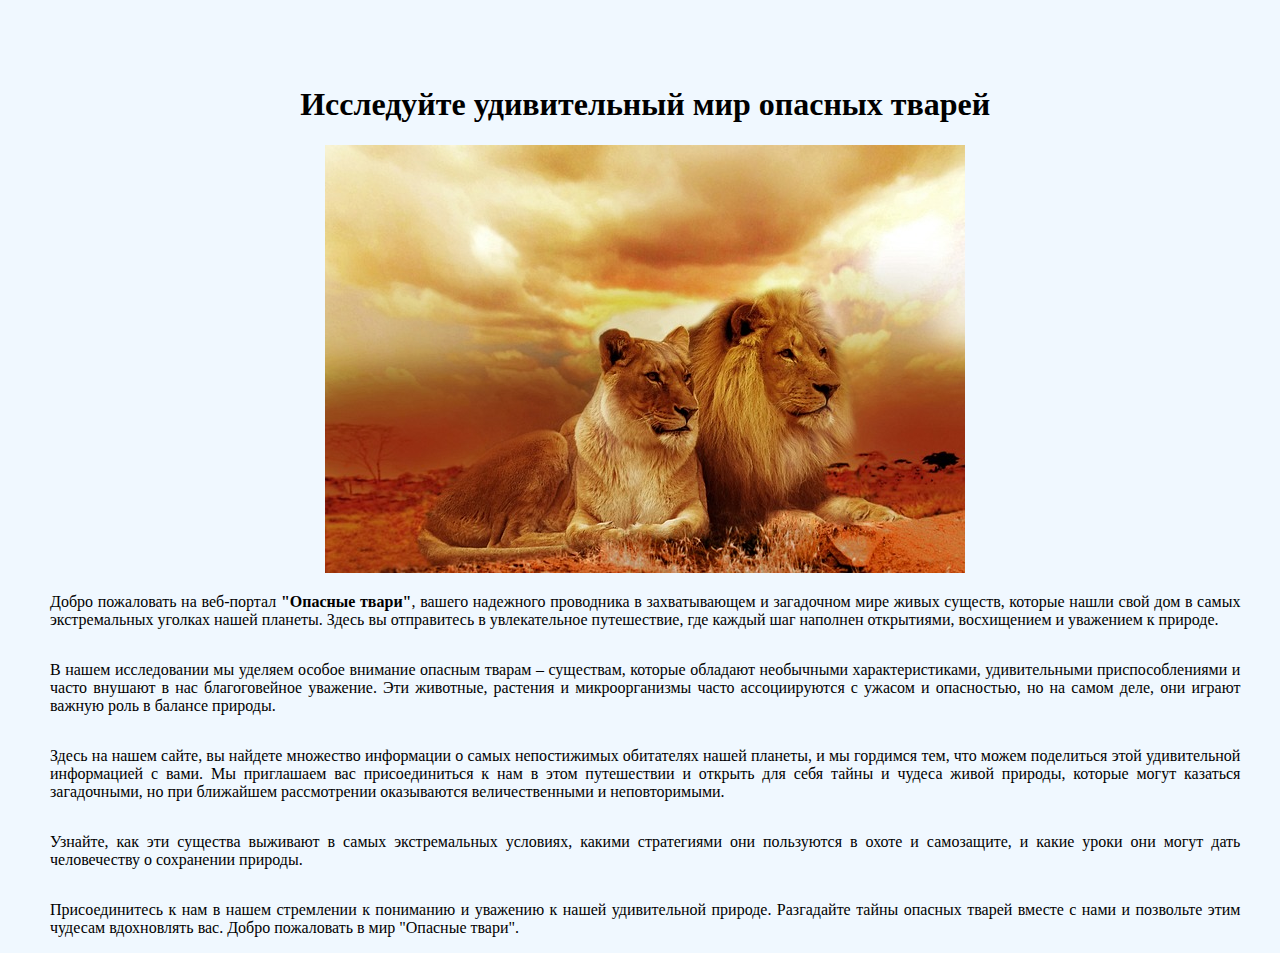
<file: index.html>
<!DOCTYPE html>
<html lang="ru">
    <head>
        <meta charset="utf-8"/>
        <link rel="stylesheet" href="css/styles.css">
        <title>Опасные твари</title>
    </head>
    <body>
    <div class="layout">
        <h1>Исследуйте удивительный мир опасных тварей</h1>
        <a target="_blank" href="https://www.google.com/url?sa=t&rct=j&q=&esrc=s&source=web&cd=&ved=2ahUKEwjZw7Op9oSCAxWJ_KQKHV2wDIsQFnoECBIQAQ&url=https%3A%2F%2Fru.wikipedia.org%2Fwiki%2F%25D0%259B%25D0%25B5%25D0%25B2&usg=AOvVaw2-VDhkuIM4EDdbRvv2qrc2&opi=89978449">
            <img src="images/lions.jpg" class="clickable-image">
        </a>

        <p>Добро пожаловать на веб-портал <b>"Опасные твари"</b>, вашего надежного проводника в захватывающем и загадочном
            мире живых существ, которые нашли свой дом в самых экстремальных уголках нашей планеты. Здесь вы отправитесь
            в увлекательное путешествие, где каждый шаг наполнен открытиями, восхищением и уважением к природе.</p>
        <p>В нашем исследовании мы уделяем особое внимание опасным тварам – существам, которые обладают необычными
            характеристиками, удивительными приспособлениями и часто внушают в нас благоговейное уважение. Эти животные,
            растения и микроорганизмы часто ассоциируются с ужасом и опасностью, но на самом деле, они играют важную роль
            в балансе природы.</p>
        <p>Здесь на нашем сайте, вы найдете множество информации о самых непостижимых обитателях нашей планеты, и мы
            гордимся тем, что можем поделиться этой удивительной информацией с вами. Мы приглашаем вас присоединиться
            к нам в этом путешествии и открыть для себя тайны и чудеса живой природы, которые могут казаться загадочными,
            но при ближайшем рассмотрении оказываются величественными и неповторимыми.</p>
        <p>Узнайте, как эти существа выживают в самых экстремальных условиях, какими стратегиями они пользуются в охоте
            и самозащите, и какие уроки они могут дать человечеству о сохранении природы.</p>
        <p>Присоединитесь к нам в нашем стремлении к пониманию и уважению к нашей удивительной природе. Разгадайте
            тайны опасных тварей вместе с нами и позвольте этим чудесам вдохновлять вас. Добро пожаловать в мир "Опасные твари".</p>
    </div>
    </body>
</html>
</file>
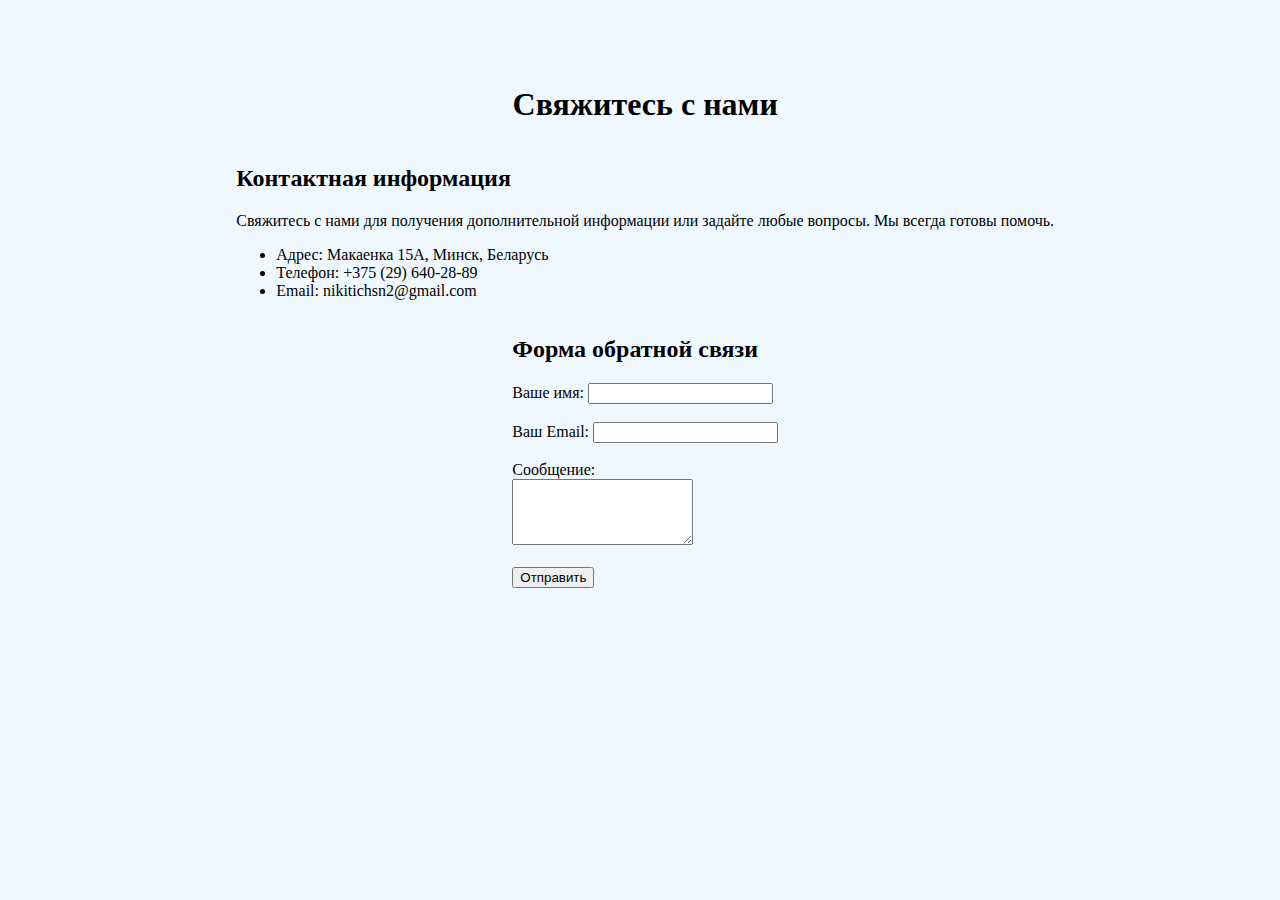
<file: Contacts.html>
<!DOCTYPE html>
<html lang="ru">
<head>
    <meta charset="utf-8"/>
    <link rel="stylesheet" href="css/styles.css">
    <title>Свяжитесь с нами</title>
</head>
<body>
<div class="layout">
    <h1>Свяжитесь с нами</h1>
    <section>
        <h2>Контактная информация</h2>
        <p>Свяжитесь с нами для получения дополнительной информации или задайте любые вопросы. Мы всегда готовы помочь.</p>
        <ul>
            <li>Адрес: Макаенка 15А, Минск, Беларусь</li>
            <li>Телефон: +375 (29) 640-28-89</li>
            <li>Email: nikitichsn2@gmail.com</li>
        </ul>
    </section>
    <section>
        <h2>Форма обратной связи</h2>
        <form>
            <label for="name">Ваше имя:</label>
            <input type="text" id="name" name="name" required><br><br>
            <label for="email">Ваш Email:</label>
            <input type="email" id="email" name="email" required><br><br>
            <label for="message">Сообщение:</label><br>
            <textarea id="message" name="message" rows="4" required></textarea><br><br>
            <input type="submit" value="Отправить">
        </form>
    </section>
</div>
</body>
</html>
</file>
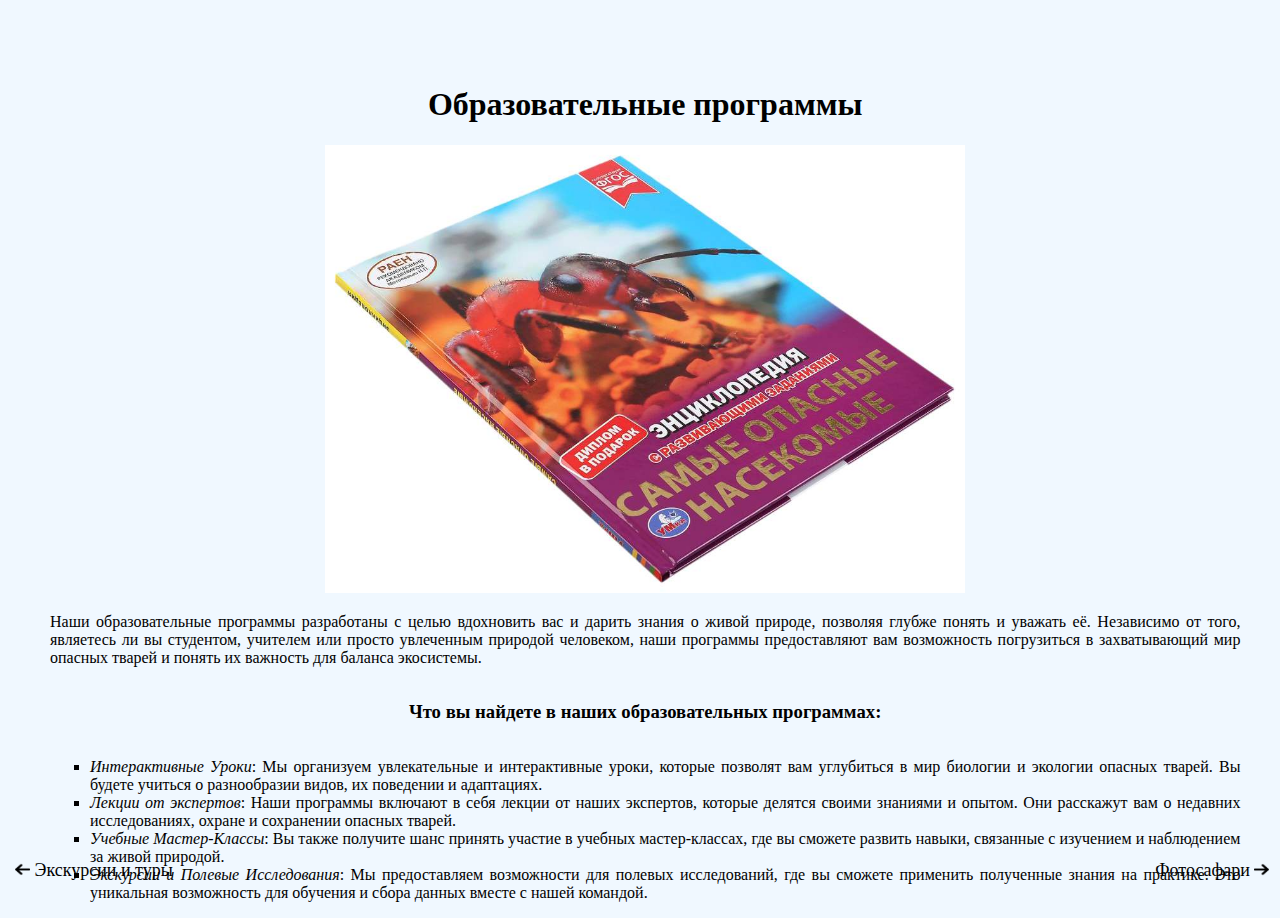
<file: education.html>
<!DOCTYPE html>
<html lang="ru">
<head>
    <meta charset="utf-8"/>
    <link rel="stylesheet" href="css/styles.css">
    <title>Образовательные программы</title>
</head>
<body>
<div class="layout">
    <h1>Образовательные программы</h1>
    <div class="image-hover">
        <img src="images/book.jpg"  width="640">
        <div class="text-image-hover">
            Наши образовательные программы предоставляют вам уникальную возможность не только наблюдать опасные твари в
            их природной среде, но и погрузиться в мир знаний и понимания, которые помогут вам взглянуть на природу по-новому.
        </div>
    </div>
    <p>Наши образовательные программы разработаны с целью вдохновить вас и дарить знания о живой природе, позволяя глубже понять и
        уважать её. Независимо от того, являетесь ли вы студентом, учителем или просто увлеченным природой человеком, наши программы
        предоставляют вам возможность погрузиться в захватывающий мир опасных тварей и понять их важность для баланса экосистемы.</p>
    <h3>Что вы найдете в наших образовательных программах:</h3>

    <ul type="square">
        <li><i>Интерактивные Уроки</i>:  Мы организуем увлекательные и интерактивные уроки, которые позволят вам углубиться в мир
            биологии и экологии опасных тварей. Вы будете учиться о разнообразии видов, их поведении и адаптациях.</li>
        <li>
            <i>Лекции от экспертов</i>: Наши программы включают в себя лекции от наших экспертов, которые делятся
            своими знаниями и опытом. Они расскажут вам о недавних исследованиях, охране и сохранении опасных тварей.
        </li>
        <li>
            <i>Учебные Мастер-Классы</i>: Вы также получите шанс принять участие в учебных мастер-классах, где вы
            сможете развить навыки, связанные с изучением и наблюдением за живой природой.</li>
        <li>
            <i>Экскурсии и Полевые Исследования</i>: Мы предоставляем возможности для полевых исследований, где вы сможете применить
            полученные знания на практике. Это уникальная возможность для обучения и сбора данных вместе с нашей командой.
        </li>
    </ul>
</div>
<footer>
    <div style="width: 50%; display: flex; justify-content: flex-start">
        <a href="tours.html">
            <div class="link-page">
                <img src="images/right-arrow.png" width="15" height="13" style="transform: rotate(180deg)">
                Экскурсии и туры
            </div>
        </a>
    </div>
    <div style="width: 50%; display: flex; justify-content: flex-end">
        <a href="photo-safari.html">
            <div class="link-page">
                Фотосафари
                <img src="images/right-arrow.png" width="15" height="13" >
            </div>
        </a>
    </div>
</footer>
</body>
</html>
</file>
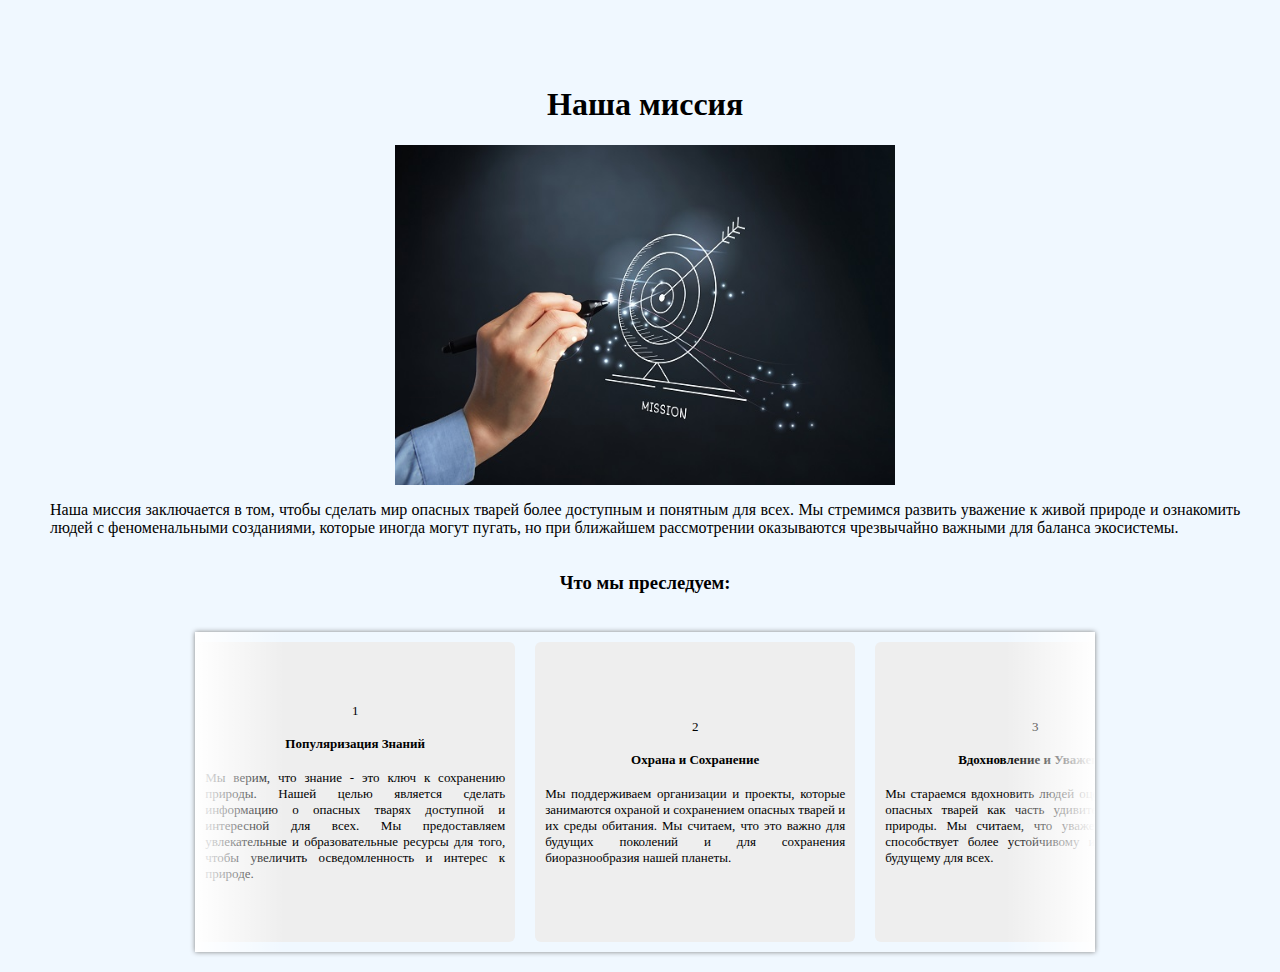
<file: mission.html>
<!DOCTYPE html>
<html lang="ru">
<head>
    <meta charset="utf-8"/>
    <link rel="stylesheet" href="css/styles.css">
    <title>Наша миссия</title>
</head>
<body>
<div class="layout">
    <h1>Наша миссия</h1>
    <img src="images/mission.jpg"  width="500">
    <p>Наша миссия заключается в том, чтобы сделать мир опасных тварей более доступным и понятным для всех. Мы стремимся развить
        уважение к живой природе и ознакомить людей с феноменальными созданиями, которые иногда могут пугать, но при ближайшем
        рассмотрении оказываются чрезвычайно важными для баланса экосистемы.</p>
    <h3>Что мы преследуем:</h3>
    <div class="wrap">
        <div class="items-wrap">
            <div class="items marquee">
                <div class="item">
                    <h4>Популяризация Знаний</h4>
                    Мы верим, что знание - это ключ к сохранению природы. Нашей целью является сделать информацию о
                    опасных тварях доступной и интересной для всех. Мы предоставляем увлекательные и образовательные ресурсы для того, чтобы
                    увеличить осведомленность и интерес к природе.
                </div>
                <div class="item">
                    <h4>Охрана и Сохранение</h4> Мы поддерживаем организации и проекты, которые занимаются охраной и сохранением опасных тварей и их
                    среды обитания. Мы считаем, что это важно для будущих поколений и для сохранения биоразнообразия нашей планеты.
                </div>
                <div class="item">
                    <h4>Вдохновление и Уважение</h4> Мы стараемся вдохновить людей оценить и уважать опасных тварей как часть удивительной мозаики природы.
                    Мы считаем, что уважение к природе способствует более устойчивому и гармоничному будущему для всех.
                </div>
            </div>
            <div class="items marquee">
                <div class="item">
                    <h4>Популяризация Знаний</h4>
                    Мы верим, что знание - это ключ к сохранению природы. Нашей целью является сделать информацию о
                    опасных тварях доступной и интересной для всех. Мы предоставляем увлекательные и образовательные ресурсы для того, чтобы
                    увеличить осведомленность и интерес к природе.
                </div>
                <div class="item">
                    <h4>Охрана и Сохранение</h4> Мы поддерживаем организации и проекты, которые занимаются охраной и сохранением опасных тварей и их
                    среды обитания. Мы считаем, что это важно для будущих поколений и для сохранения биоразнообразия нашей планеты.
                </div>
                <div class="item">
                    <h4>Вдохновление и Уважение</h4> Мы стараемся вдохновить людей оценить и уважать опасных тварей как часть удивительной мозаики природы.
                    Мы считаем, что уважение к природе способствует более устойчивому и гармоничному будущему для всех.
                </div>
            </div>
        </div>
    </div>
</div>
</body>
</html>
</file>
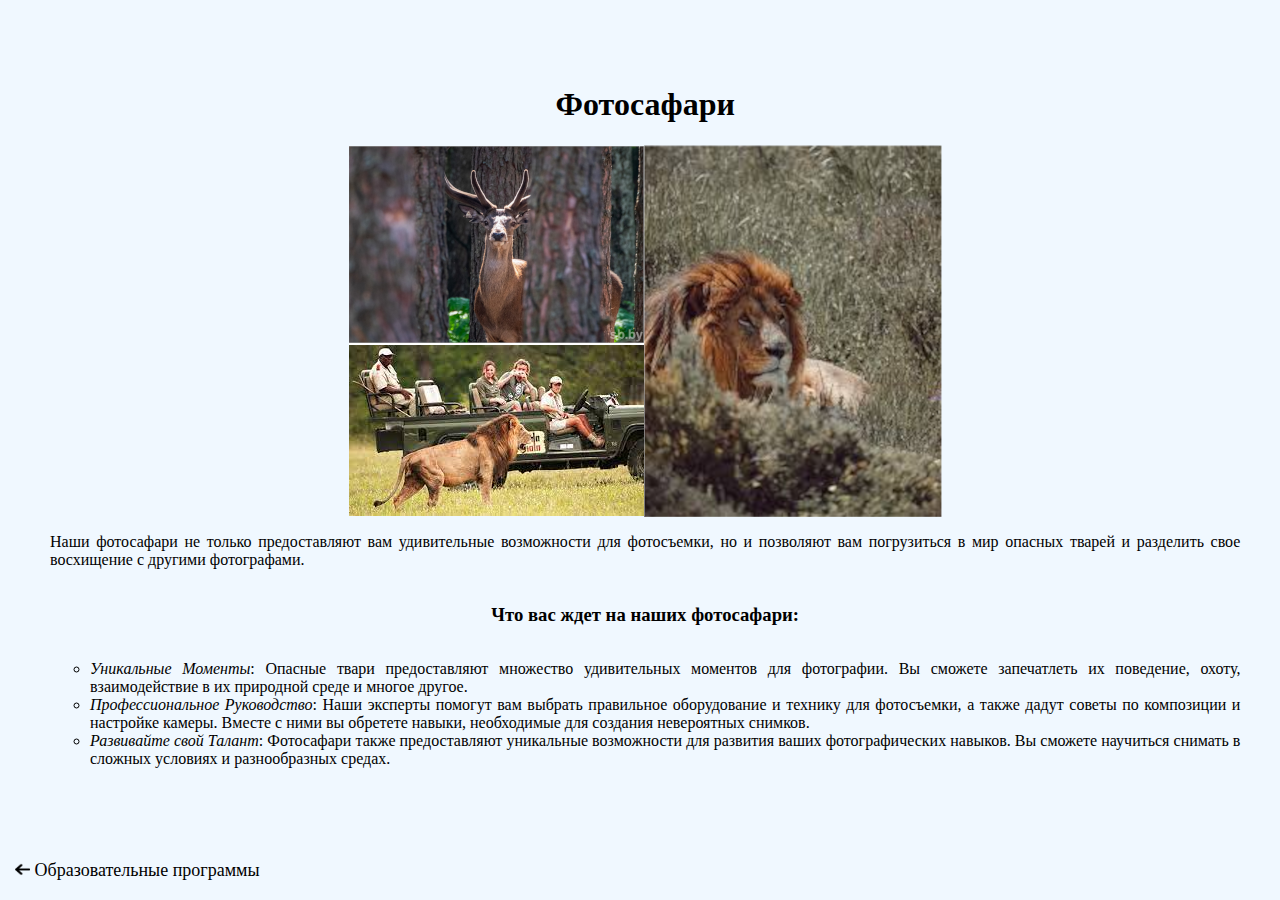
<file: photo-safari.html>
<!DOCTYPE html>
<html lang="ru">
<head>
    <meta charset="utf-8"/>
    <link rel="stylesheet" href="css/styles.css">
    <title>Фотосафари</title>
</head>
<body>
<div class="layout">
    <h1>Фотосафари</h1>
    <map name="menu_top_left">
        <area shape=rect coords="0,0, 294,197"
              href="https://ru.wikipedia.org/wiki/%D0%9E%D0%BB%D0%B5%D0%BD%D0%B5%D0%B2%D1%8B%D0%B5" target=_blank alt="Наш КМТИ">
        <area shape=rect coords="0,198, 295,372"
              href="https://www.specialtravelclub.ru/files/uploaded/48f03c3a-ec43-45bb-92e4-a9dc30a57bcc.routeImage.jpg" target=_blank alt="Наша Керчь">
        <area shape=rect coords="294,0, 593,372"
              href="https://ru.wikipedia.org/wiki/%D0%9B%D0%B5%D0%B2" target=_blank alt='Наш "Херсонес"'>
    </map>
<!--    <div class="image-hover">-->
        <img src="images/photo-saphari.png" width="593" height="372" usemap=#menu_top_left>
<!--        <div class="text-image-hover">-->
<!--            Наши фотосафари - это уникальная возможность для фотографов-энтузиастов запечатлеть красоту и величие опасных тварей-->
<!--            во всей их славе. Наши эксперты помогут вам найти лучшие ракурсы и моменты для ваших фотографий, позволяя вам создать-->
<!--            невероятные визуальные истории.-->
<!--        </div>-->
<!--    </div>-->
    <p>Наши фотосафари не только предоставляют вам удивительные возможности для фотосъемки, но и позволяют вам погрузиться в мир
        опасных тварей и разделить свое восхищение с другими фотографами.</p>
    <h3>Что вас ждет на наших фотосафари:</h3>

    <ul type="circle">
        <li><i>Уникальные Моменты</i>:  Опасные твари предоставляют множество удивительных моментов для фотографии. Вы сможете
            запечатлеть их поведение, охоту, взаимодействие в их природной среде и многое другое.</li>
        <li>
            <i>Профессиональное Руководство</i>: Наши эксперты помогут вам выбрать правильное оборудование и технику для фотосъемки, а
            также дадут советы по композиции и настройке камеры. Вместе с ними вы обретете навыки, необходимые для создания невероятных снимков.
        </li>
        <li>
            <i>Развивайте свой Талант</i>: Фотосафари также предоставляют уникальные возможности для развития ваших фотографических навыков.
            Вы сможете научиться снимать в сложных условиях и разнообразных средах.</li>
    </ul>
</div>
<footer>
    <div style="width: 100%; display: flex; justify-content: flex-start">
        <a href="education.html">
            <div class="link-page">
                <img src="images/right-arrow.png" width="15" height="13" style="transform: rotate(180deg)">
                Образовательные программы
            </div>
        </a>
    </div>
</footer>
</body>
</html>
</file>
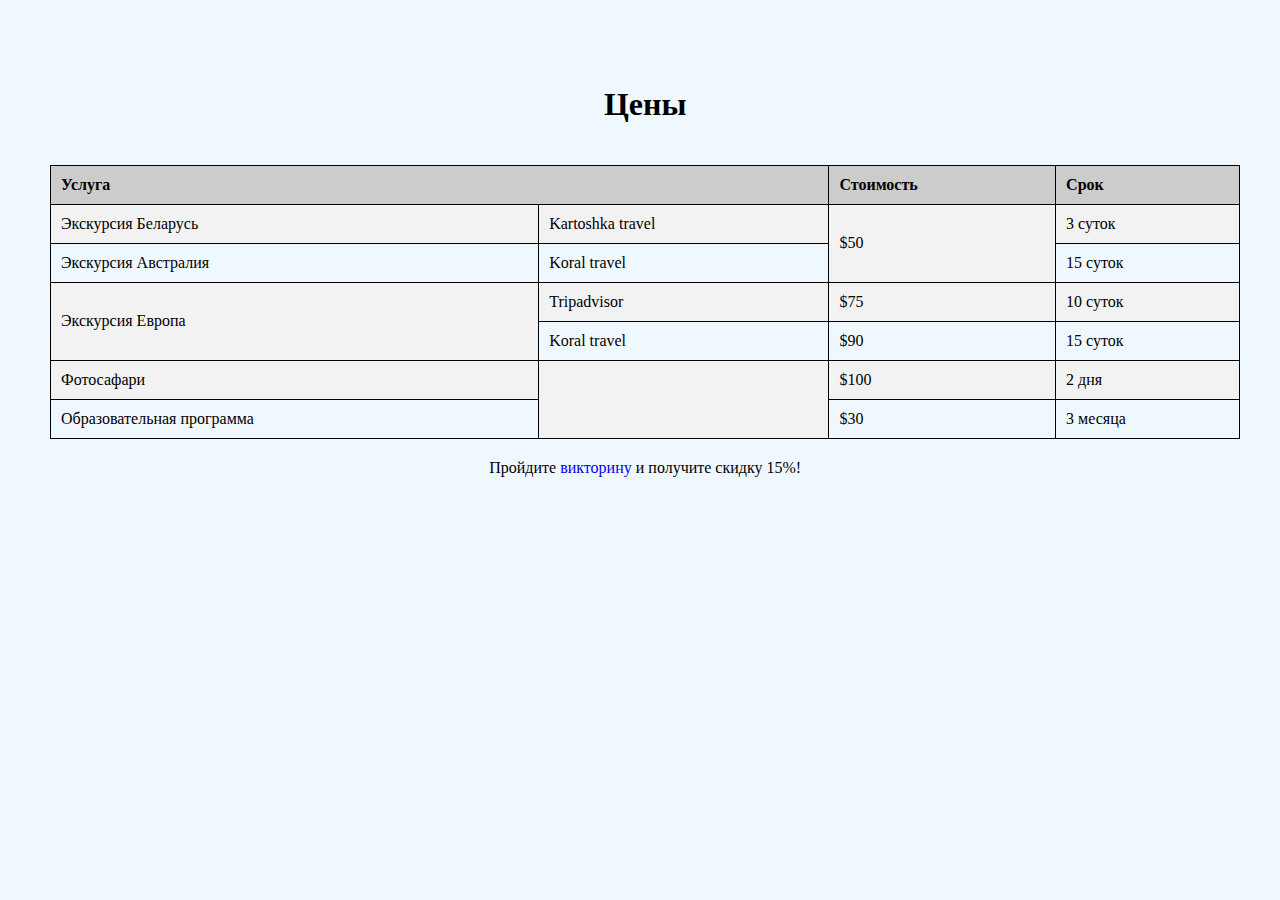
<file: price.html>
<!DOCTYPE html>
<html lang="ru">
<head>
    <meta charset="utf-8"/>
    <link rel="stylesheet" href="css/styles.css">
    <title>Цены</title>
</head>
<body>
<div class="layout">
    <h1>Цены</h1>
    <table>
        <tr>
            <th colspan="2">Услуга</th>
            <th>Стоимость</th>
            <th>Срок</th>
        </tr>
        <tr>
            <td>Экскурсия Беларусь</td>
            <td>Kartoshka travel</td>
            <td rowspan="2">$50</td>
            <td>3 суток</td>
        </tr>
        <tr>
            <td>Экскурсия Австралия</td>
            <td>Koral travel</td>
            <td>15 суток</td>
        </tr>
        <tr>
            <td rowspan="2">Экскурсия Европа</td>
            <td>Tripadvisor</td>
            <td>$75</td>
            <td>10 суток</td>
        </tr>
        <tr>
            <td>Koral travel</td>
            <td>$90</td>
            <td>15 суток</td>
        </tr>
        <tr>
            <td>Фотосафари</td>
            <td rowspan="2"></td>
            <td>$100</td>
            <td>2 дня</td>
        </tr>
        <tr>
            <td>Образовательная программа</td>
            <td>$30</td>
            <td>3 месяца</td>
        </tr>
    </table>
    <div>Пройдите <a href="quize.html" style="text-decoration: none">викторину</a> и получите скидку 15%!</div>
</div>
</body>
</html>
</file>
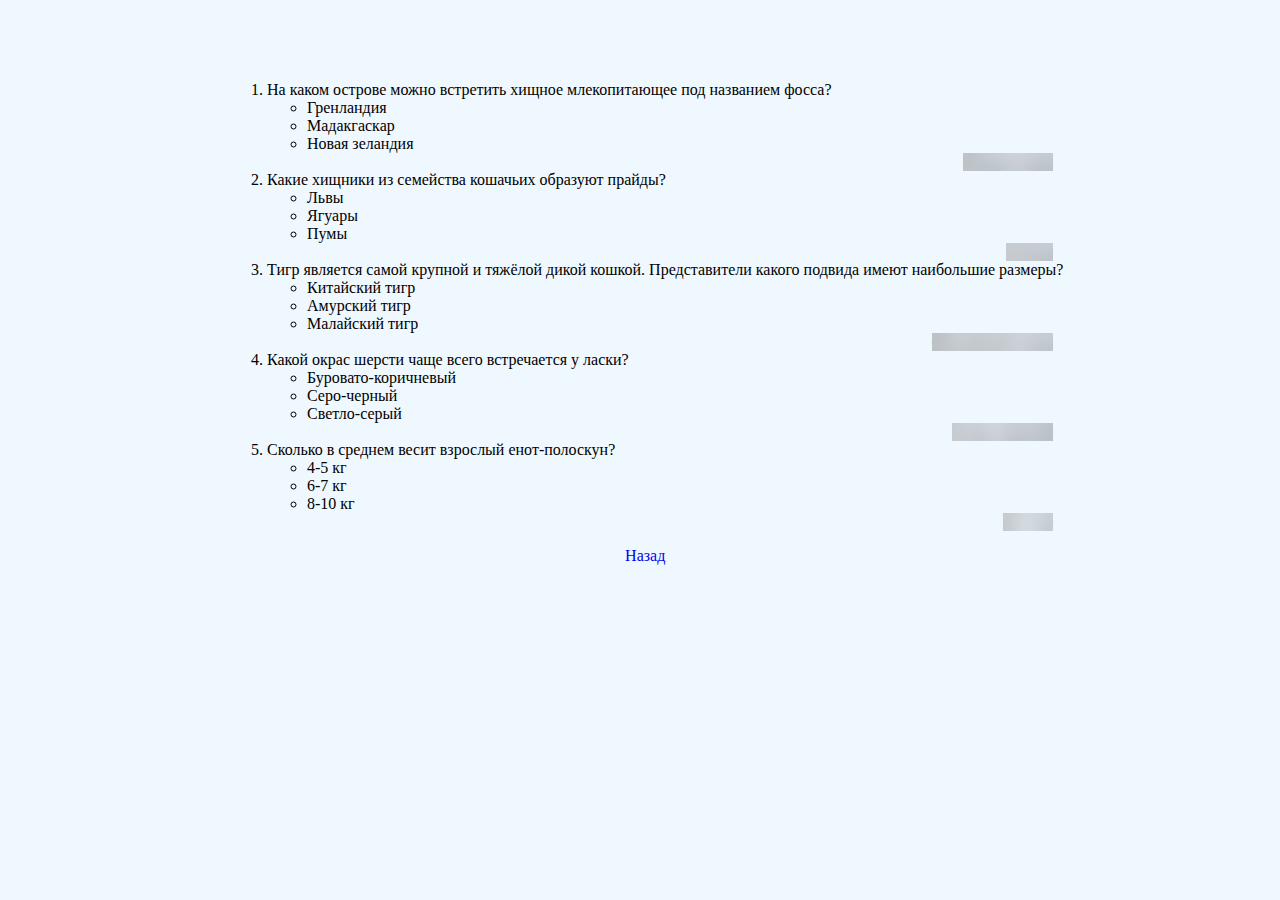
<file: quize.html>
<!DOCTYPE html>
<html lang="ru">
<head>
    <meta charset="utf-8"/>
    <link rel="stylesheet" href="css/styles.css">
    <title>Викторина</title>
</head>
<body>
<div class="layout">
    <ol>
        <li>
            На каком острове можно встретить хищное млекопитающее под названием фосса?
            <ul>
                <li>Гренландия</li>
                <li>Мадакгаскар</li>
                <li>Новая зеландия</li>
            </ul>
            <div class="answer">(Мадагаскар)</div>
        </li>
        <li>
            Какие хищники из семейства кошачьих образуют прайды?
            <ul>
                <li>Львы</li>
                <li>Ягуары</li>
                <li>Пумы</li>
            </ul>
            <div class="answer">(Львы)</div>
        </li>
        <li>
            Тигр является самой крупной и тяжёлой дикой кошкой. Представители какого подвида имеют наибольшие размеры?
            <ul>
                <li>Китайский тигр</li>
                <li>Амурский тигр</li>
                <li>Малайский тигр</li>
            </ul>
            <div class="answer">(Малайский тигр)</div>
        </li>
        <li>
            Какой окрас шерсти чаще всего встречается у ласки?
            <ul>
                <li>Буровато-коричневый</li>
                <li>Серо-черный</li>
                <li>Светло-серый</li>
            </ul>
            <div class="answer">(Серо-черный)</div>
        </li>
        <li>
            Сколько в среднем весит взрослый енот-полоскун?
            <ul>
                <li>4-5 кг</li>
                <li>6-7 кг</li>
                <li>8-10 кг</li>
            </ul>
            <div class="answer">(6-7 кг)</div>
        </li>
    </ol>
    <a href="price.html" style="text-decoration: none;" target="layout">Назад</a>
</div>
</body>
</html>
</file>
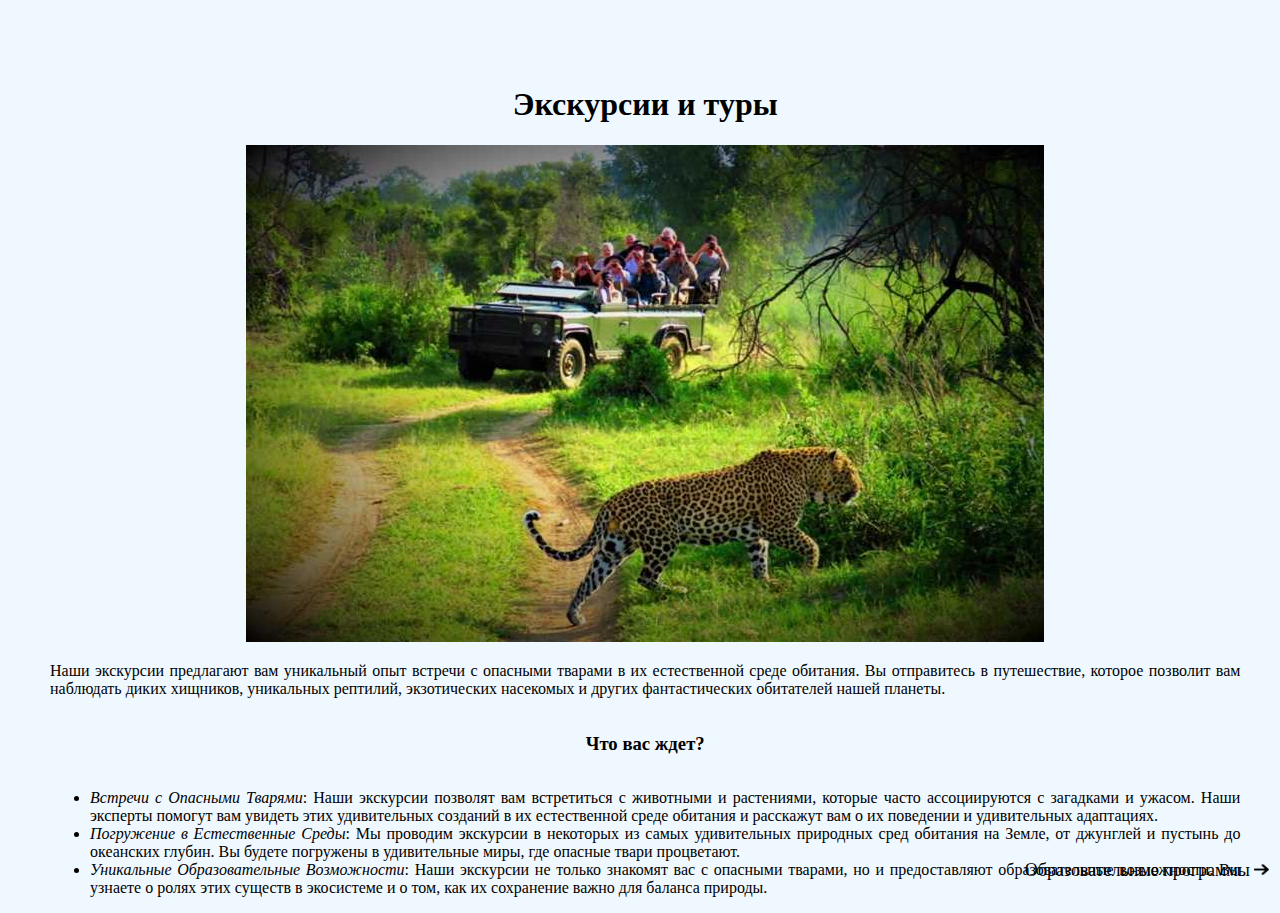
<file: tours.html>
<!DOCTYPE html>
<html lang="ru">
<head>
    <meta charset="utf-8"/>
    <link rel="stylesheet" href="css/styles.css">
    <title>Экскурсии и туры</title>
</head>
<body>
<div class="layout">
    <h1>Экскурсии и туры</h1>
    <div class="image-hover">
        <img src="images/tours.jpg" >
        <div class="text-image-hover">
            Экскурсии и туры - это ваш шанс погрузиться в захватывающий мир опасных тварей и увидеть его своими глазами.
            Мы предоставляем уникальные возможности для вас и ваших близких исследовать этот удивительный мир под чутким
            руководством наших опытных экспертов.
        </div>
    </div>
    <p>Наши экскурсии предлагают вам уникальный опыт встречи с опасными тварами в их естественной
        среде обитания. Вы отправитесь в путешествие, которое позволит вам наблюдать диких хищников, уникальных рептилий,
        экзотических насекомых и других фантастических обитателей нашей планеты.</p>
    <h3>Что вас ждет?</h3>

    <ul>
        <li><i>Встречи с Опасными Тварями</i>: Наши экскурсии позволят вам встретиться с животными и растениями, которые
            часто ассоциируются с загадками и ужасом. Наши эксперты помогут вам увидеть этих удивительных созданий в
            их естественной среде обитания и расскажут вам о их поведении и удивительных адаптациях.</li>
        <li>
            <i>Погружение в Естественные Среды</i>: Мы проводим экскурсии в некоторых из самых удивительных природных
            сред обитания на Земле, от джунглей и пустынь до океанских глубин. Вы будете погружены в удивительные миры,
            где опасные твари процветают.
        </li>
        <li>
            <i>Уникальные Образовательные Возможности</i>: Наши экскурсии не только знакомят вас с опасными тварами,
            но и предоставляют образовательные возможности. Вы узнаете о ролях этих существ в экосистеме и о том, как
            их сохранение важно для баланса природы.</li>
    </ul>
</div>
<footer>
    <div style="width: 100%; display: flex; justify-content: flex-end">
        <a href="education.html">
            <div class="link-page">
                Образовательные программы
                <img src="images/right-arrow.png" width="15" height="13">
            </div>
        </a>
    </div>


</footer>
</body>
</html>
</file>
<file: css/styles.css>
body{
    padding: 0;
    margin: 0;
    background-color: aliceblue;
}
header{
    display: flex;
    gap: 15px;
    width: 99%;
    background-color: black;
    height: 65px;
    padding-left: 17px;
    opacity: .8;
    position: fixed;
    top: 0;
}
header a{
    text-decoration: none;
    color: gainsboro;
    transition: .3s;
    height: 100%;
    align-items: center;
    display: flex;
    cursor: pointer;
}
header a:hover{
    transform: scale(1.05);
}
.dropdown-content{
    position: absolute;
    background-color: black;
    width: 165px;
    box-shadow: 0px 8px 16px 0px rgba(0,0,0,0.2);
    top: 66px;
    left: 95px;
    z-index: 1;
    border-radius: 5px;
    transition: height .3s;
    height: 0;
    overflow: hidden;
}
.dropdown-content a{
    padding: 5px 10px;
    max-height: 38px;
}
.dropdown:hover .dropdown-content{
    height: 145px;
    flex-direction: column;
}
.dropdown:hover .dropdown-arrow{
    transform: scale(1, -1)
}
.dropdown-arrow{
    transition: .3s;
}
.layout{
    display: flex;
    width: 93%;
    align-items: center;
    justify-content: center;
    flex-direction: column;
    padding: 0 50px;
    text-align: justify;
    margin-top: 65px;
}
.text-image-hover{
    position: absolute;
    bottom: 4px;
    left: 0;
    width: 97%;
    height: 0;
    overflow: hidden;
    background-color: rgba(0, 0, 0, .7);
    transition: .5s;
    color: gainsboro;
    display: flex;
    align-items: flex-end;
    padding: 0 11px;
    user-select: none;
}
.image-hover:hover .text-image-hover{
    height: 95%;
    padding-bottom: 20px;
}
.image-hover{
    position: relative;
}
.block{
    display: flex;
    gap: 50px;
    align-items: center;
}
footer{
    width: 98%;
    padding: 0 15px;
    position: absolute;
    bottom: 0;
    height: 40px;
    display: flex;
}
footer a{
    text-decoration: none;
    color: black;
    cursor: pointer;
}
.link-page{
    font-size: 18px;
}

.slider {
    width: 300px;
    text-align: center;
    overflow: hidden;
}

.slides {
    display: flex;

    overflow-x: auto;
    scroll-snap-type: x mandatory;



    scroll-behavior: smooth;
    -webkit-overflow-scrolling: touch;

    /*
    scroll-snap-points-x: repeat(300px);
    scroll-snap-type: mandatory;
    */
}
.slides::-webkit-scrollbar {
    width: 10px;
    height: 10px;
}
.slides::-webkit-scrollbar-thumb {
    background: black;
    border-radius: 10px;
}
.slides::-webkit-scrollbar-track {
    background: transparent;
}
.slides > div {
    scroll-snap-align: start;
    flex-shrink: 0;
    width: 300px;
    height: 300px;
    margin-right: 50px;
    border-radius: 10px;
    background: #eee;
    transform-origin: center center;
    transform: scale(1);
    transition: transform 0.5s;
    position: relative;
    padding: 0 15px;

    display: flex;
    flex-direction: column;
    justify-content: center;
    align-items: center;
    font-size: 15px;
}
.slides > div:target {
    /*   transform: scale(0.8); */
}
.author-info {
    background: rgba(0, 0, 0, 0.75);
    color: white;
    padding: 0.75rem;
    text-align: center;
    position: absolute;
    bottom: 0;
    left: 0;
    width: 100%;
    margin: 0;
}
.author-info a {
    color: white;
}
.slides-block img {
    object-fit: cover;
    position: absolute;
    top: 0;
    left: 0;
    width: 100%;
    height: 100%;
}

.slider > a {
    display: inline-flex;
    width: 1.5rem;
    height: 1.5rem;
    background: white;
    text-decoration: none;
    align-items: center;
    justify-content: center;
    border-radius: 50%;
    margin: 0 0 0.5rem 0;
    position: relative;
}
.slider > a:active {
    top: 1px;
}
.slider > a:focus {
    background: #000;
}
.slides-block{
    overflow: hidden;
    width: 600px;
}

table {
    width: 100%;
    border-collapse: collapse;
    margin: 20px;
}

table, th, td {
    border: 1px solid black;
}

th, td {
    padding: 10px;
    text-align: left;
}

th {
    background-color: #ccc;
}

tr:nth-child(even) {
    background-color: #f2f2f2;
}

.clickable-image{
    transition: .3s;
}
.clickable-image:hover{
    transform: scale(1.02);
}

.answer{
    transition: .3s;
    position: relative;
    width: fit-content;
    margin-left: auto;
    z-index: 1;
    margin-right: 10px;
    cursor: pointer;
}
.answer:hover:before{
    backdrop-filter: unset;
}
.answer:before{
    content: "";
    width: 100%;
    height: 100%;
    position: absolute;
    top: 0;
    transition: .3s;
    left: 0;
    z-index: 2;
    backdrop-filter: blur(10px);
    background-color: #cccccc05;
}

.wrap {
    max-width: 900px;
    margin: auto;
    padding: 20px;
}
.items-wrap {
    position: relative;
    display: flex;
    overflow: hidden;
    user-select: none;
    gap: 50px;
    box-shadow: 0px 0px 5px gray;
}
.items-wrap:before,
.items-wrap:after {
    content: "";
    height: 100%;
    top: 0;
    width: 10%;
    position: absolute;
    z-index: 1;
    pointer-events: none;
}
.items-wrap:before {
    left: 0;
    background: linear-gradient(
            90deg,
            rgba(255, 255, 255, 1) 0%,
            rgba(255, 255, 255, 0) 100%
    );
}
.items-wrap:after {
    right: 0;
    background: linear-gradient(
            90deg,
            rgba(255, 255, 255, 0) 0%,
            rgba(255, 255, 255, 1) 100%
    );
}
.items {
    flex-shrink: 0;
    display: flex;
    gap: 20px;
    counter-reset: item;
    justify-content: space-around;
    min-width: 100%;
}
.item {
    background: #eee;
    flex: 0 0 auto;
    width: 300px;
    height: 300px;
    counter-increment: item;
    border-radius: 6px;
    display: flex;
    flex-direction: column;
    justify-content: center;
    align-items: center;
    font-size: 13px;
    padding: 0 10px;
    margin: 10px 0;
    transition: all 0.1s ease-in-out;
}
.item:hover {
    transform: scale(1.05);
    box-shadow: 0 0 10px rgba(0, 0, 0, 0.5);
}

.item:before {
    content: counter(item);
}

.marquee {
    animation: scroll 20s linear infinite;
}
.reverce {
    animation-direction: reverse;
}
.items-wrap:hover .marquee {
    animation-play-state: paused;
}

@keyframes scroll {
    from {
        transform: translateX(0);
    }
    to {
        transform: translateX(calc(-100% - 20px));
    }
}
</file>
